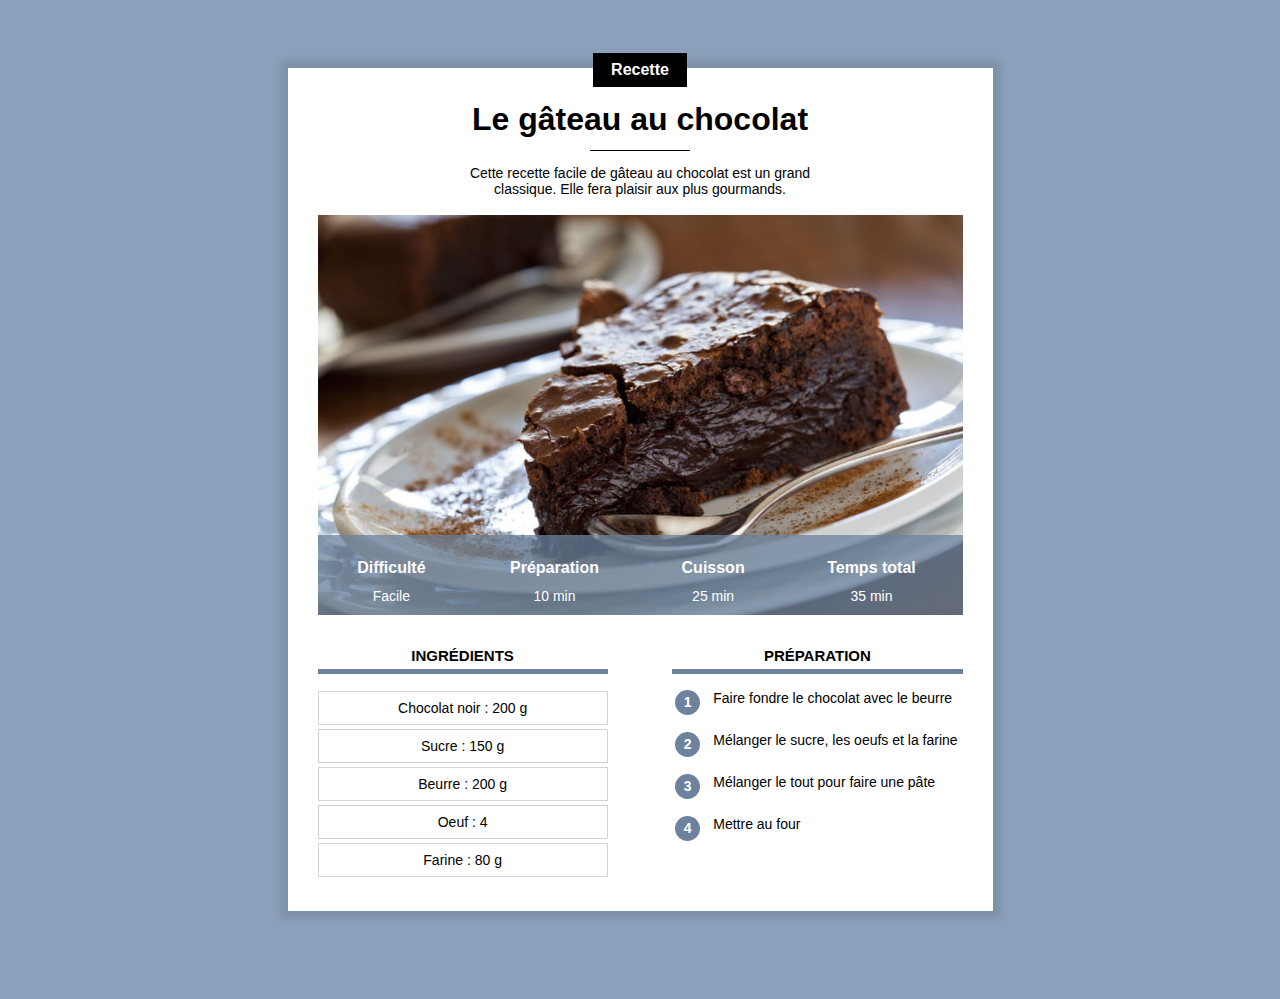
<file: index.html>
<!DOCTYPE html>
<html>
  <head>
    <meta charset="utf-8">
      <title>Recette du gâteau au chocolat</title>
      <link rel="stylesheet" href="recette.css"/>
  </head>
  <body>
    <!-- Il est possible d'appliquer 2 styles à une même balise : un style général et un style plus spécifique -->
    <div class="contenu">
      <div class="centre categorie">
        <p class="categorie">Recette</p>
      </div>
      <h1>Le gâteau au chocolat</h1>
      <div class="separateur"></div>
      <div class="centre">
        <p class="description">Cette recette facile de gâteau au chocolat est un grand classique. Elle fera plaisir aux plus gourmands.</p>
      </div>
      <div class="info">
        <img class="centre info" style="display: block" src="gateau.jpg">
        <table class="info centre">
          <tr>
            <th>Difficulté</th>
            <th>Préparation</th>
            <th>Cuisson</th>
            <th>Temps total</th>
          </tr>
          <tr>
            <td>Facile</td>
            <td>10 min</td>
            <td>25 min</td>
            <td>35 min</td>
          </tr>
        </table>
      </div>
      <div>
        <div class="colonne1 colonne">
          <h2>Ingrédients</h2>
          <div class="ingredients">
            <p>Chocolat noir : 200 g</p>
            <p>Sucre : 150 g</p>
            <p>Beurre : 200 g</p>
            <p>Oeuf : 4</p>
            <p>Farine : 80 g</p>
          </div>
        </div>
        <div class="colonne2 colonne">
          <h2>Préparation</h2>
          <table class="preparation">
            <tr>
              <td><p class="numero">1</p></td>
              <td class="preparation_etape">Faire fondre le chocolat avec le beurre</td>
            </tr>
            <tr>
              <td><p class="numero">2</p></td>
              <td class="preparation_etape">Mélanger le sucre, les oeufs et la farine</td>
            </tr>
            <tr>
              <td><p class="numero">3</p></td>
              <td class="preparation_etape">Mélanger le tout pour faire une pâte</td>
            </tr>
            <tr>
              <td><p class="numero">4</p></td>
              <td class="preparation_etape">Mettre au four</td>
            </tr>
          </table>
        </div>
      </div>
    </div> 
  </body>
</html>
</file>
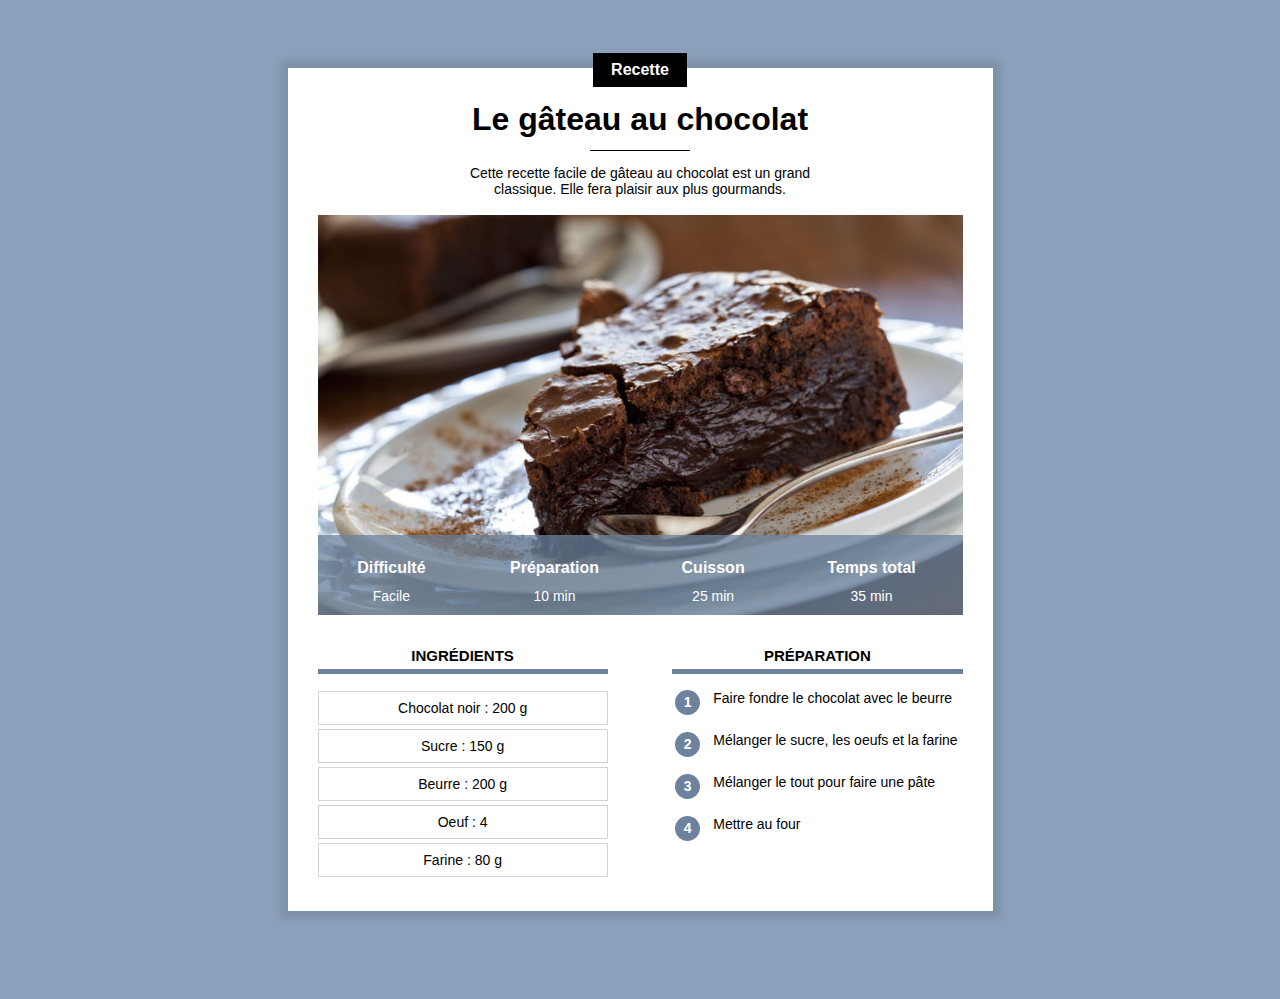
<file: Recette.html>
<!DOCTYPE html>
<html>
  <head>
    <meta charset="utf-8">
    <meta name="viewport" content="width=device-width, initial-scale=1.0">
    <title>Recette du gâteau au chocolat</title>
    <link rel="stylesheet" href="recette.css"/>
  </head>
  <body>
    <!-- Il est possible d'appliquer 2 styles à une même balise : un style général et un style plus spécifique -->
    <div class="contenu">
      <div class="centre categorie">
        <p class="categorie">Recette</p>
      </div>
      <h1>Le gâteau au chocolat</h1>
      <div class="separateur"></div>
      <div class="centre">
        <p class="description">Cette recette facile de gâteau au chocolat est un grand classique. Elle fera plaisir aux plus gourmands.</p>
      </div>
      <div class="info">
        <img class="centre info" style="display: block" src="gateau.jpg">
        <table class="info centre">
          <tr>
            <th>Difficulté</th>
            <th>Préparation</th>
            <th>Cuisson</th>
            <th>Temps total</th>
          </tr>
          <tr>
            <td>Facile</td>
            <td>10 min</td>
            <td>25 min</td>
            <td>35 min</td>
          </tr>
        </table>
      </div>
      <div>
        <div class="colonne1 colonne">
          <h2>Ingrédients</h2>
          <div class="ingredients">
            <p>Chocolat noir : 200 g</p>
            <p>Sucre : 150 g</p>
            <p>Beurre : 200 g</p>
            <p>Oeuf : 4</p>
            <p>Farine : 80 g</p>
          </div>
        </div>
        <div class="colonne2 colonne">
          <h2>Préparation</h2>
          <table class="preparation">
            <tr>
              <td><p class="numero">1</p></td>
              <td class="preparation_etape">Faire fondre le chocolat avec le beurre</td>
            </tr>
            <tr>
              <td><p class="numero">2</p></td>
              <td class="preparation_etape">Mélanger le sucre, les oeufs et la farine</td>
            </tr>
            <tr>
              <td><p class="numero">3</p></td>
              <td class="preparation_etape">Mélanger le tout pour faire une pâte</td>
            </tr>
            <tr>
              <td><p class="numero">4</p></td>
              <td class="preparation_etape">Mettre au four</td>
            </tr>
          </table>
        </div>
      </div>
    </div> 
  </body>
</html>
</file>
<file: recette.css>
/* Mon style css */

  /*En utilisant le sélecteur * on applique le style à l'ensemble des balises*/ 
 * {
  /*propriété css qui autorise les conteneurs à s'adapter à la taille de leur contenu*/
  overflow: auto;
  }
 
 body {
    background-color:#8BA1BB;
    font-family:Arial;
  }
  p.categorie {
    background-color:black;
    color:white;
    display: inline-block;
    padding: 8px 18px;
    margin-top: -15px;
    margin-bottom: 0px;
    font-weight: bold;
    font-size: 16px;
  }

  div.contenu {
    background-color:white;
    margin: 40px 8px 40px 8px;
    padding: 0px 8px 20px 8px;
    box-shadow: 0px 0px 8px 8px rgba(0,0,0,0.1);
    overflow: visible;
  }

  h1 {
    text-align: center;
    margin-top: 10px;
    margin-bottom: 12px;
  }

  p.description {
    text-align: center;
    max-width: 400px;
    display: inline-block;
    font-size: 14px;
  }

  .centre {
    text-align: center;
    width: 100%;
  }

  div.categorie {
    margin-bottom: 0px;
    margin-top: 0px;
    overflow: visible;
  }

  div.separateur {
    background-color: black;
    height: 1px;
    width: 100px;
    /* Permet de centrer le séparateur */
    margin-left: auto;
    margin-right: auto;
  }

  div.info {
    position: relative;
  }

  table.info {
    position: absolute;
    bottom: 0px;
    color: white;
    background-color: #6C829DC0;
    height: 50px;
  }

  table.info th {
    font-size: 14px;
    vertical-align: bottom;
    padding: 8px;
  }

  table.info td {
    font-size: 12px;
    vertical-align: top;
  }

  img.info {
      display: block;
      max-height: 400px;
      object-fit: cover;
      /*En attendant de charger l'image, permet de simuler l'emplacement de l'image*/
      min-height: 200px;
      background-color: lightgray;
  }

  div.colonne {
      width: 100%;
      margin-top: 20px;
  }

  div.colonne h2 {
      text-align: center;
      text-transform: uppercase;
      font-size: 15px;
      border-bottom: 5px solid #6C829D;
      padding-bottom: 5px;
  }

  div.colonne1 {
      display: inline-block;
  }

  div.ingredients p {
      text-align: center;
      font-size: 14px;
      padding : 8px 0;
      margin-top: 4px;
      margin-bottom: 0;
      border: 1px solid lightgray;
  }

  table.preparation p.numero {
    background-color: #6C829D;
    color: white;
    text-align: center;
    width: 25px;
    height: 25px;
    font-size: 14px;
    font-weight: bold;
    padding-top: 4px;
     /*propriété qui permet de définir un padding en fonction de la taille du conteneur*/
    box-sizing: border-box;
    /*propriété qui permet de créer des arrondis*/
    border-radius: 50%;
    margin: 0;
  }

  table.preparation td {
    vertical-align: top;
  }

  table.preparation td.preparation_etape {
    font-size: 14px;
    padding-left: 10px;
    padding-bottom: 10px;
  }

  table.preparation tr {
    height: 40px;
  }

  /* Style pour ordinateur */
  @media only screen and (min-width: 768px) {
    div.contenu {
      min-width: 350px;
      margin: 60px 10% 80px 10%;
      padding: 0px 30px 30px 30px;
    }
    table.info {
      height: 80px;
    }
  
    table.info th {
      font-size: 16px;
    }
  
    table.info td {
      font-size: 14px;
    }

    div.colonne {
      width: 45%;
      margin-top: 20px;
    }

    div.colonne1 {
        margin-right: 10%;
    }

    div.colonne2 {
        float: right;
    }
  }

  @media only screen and (min-width: 900px) {
    div.contenu {
      /* Permet d'équilibrer le contenu à droite et à gauche */
      margin-left: auto;
      margin-right: auto;
      width: 645px;
    }
  }
</file>
